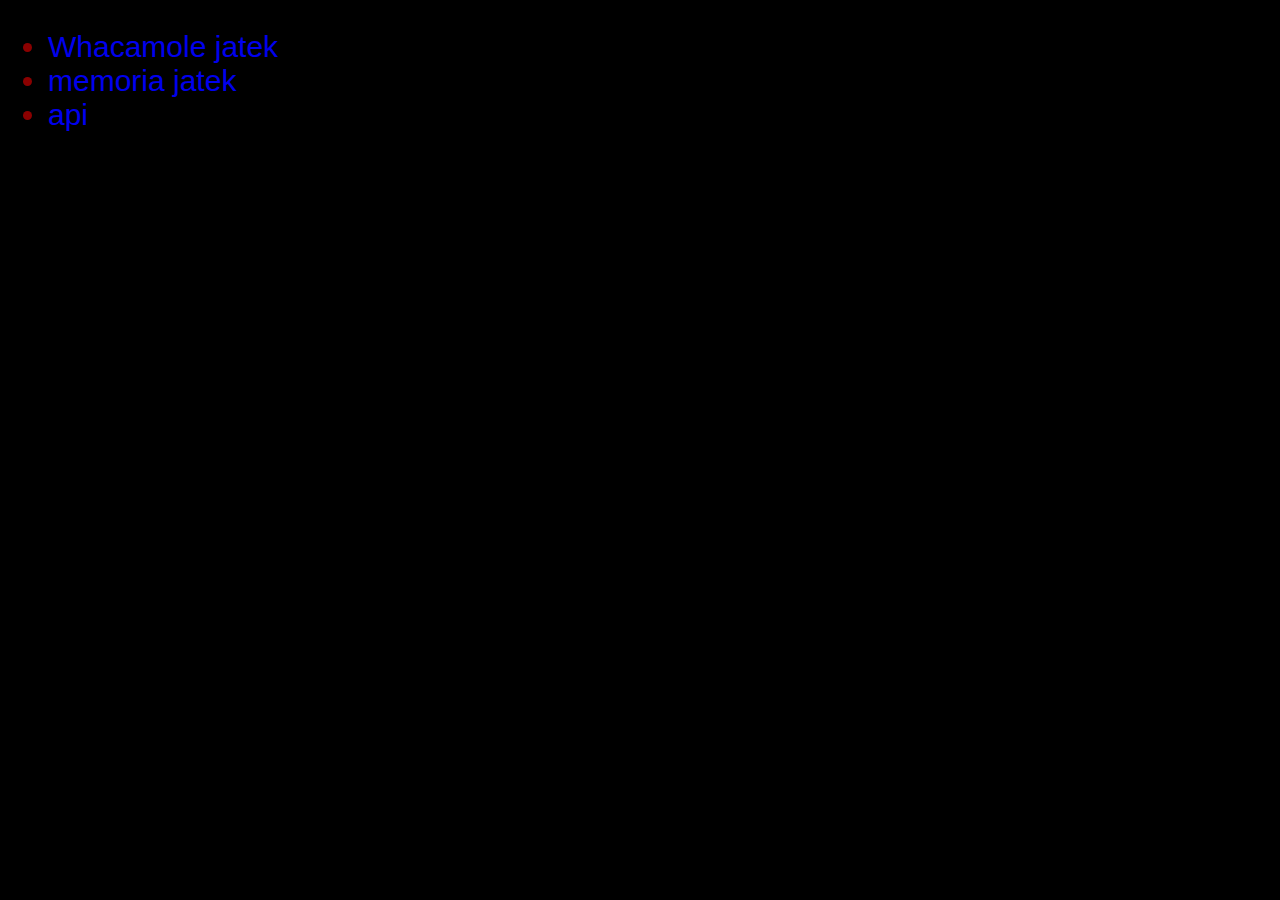
<file: index.html>
<!DOCTYPE html>
<html lang="en">
<head>
    <meta charset="UTF-8">
    <meta name="viewport" content="width=device-width, initial-scale=1.0">
    <title>bla_adam.github.io</title>
    <link rel="stylesheet" href="style.css">
</head>
<body>
    
    <ul>
        <li>
            <a href="whacamole-jatek-main/index.html">Whacamole jatek</a>
        </li>
        <li>
            <a href="memoria-jatek-main/index.html">memoria jatek</a>
        </li>
        <li>
            <a href="api gyak/index.html">api</a>
        </li>
    </ul>
</body>
</html>
</file>
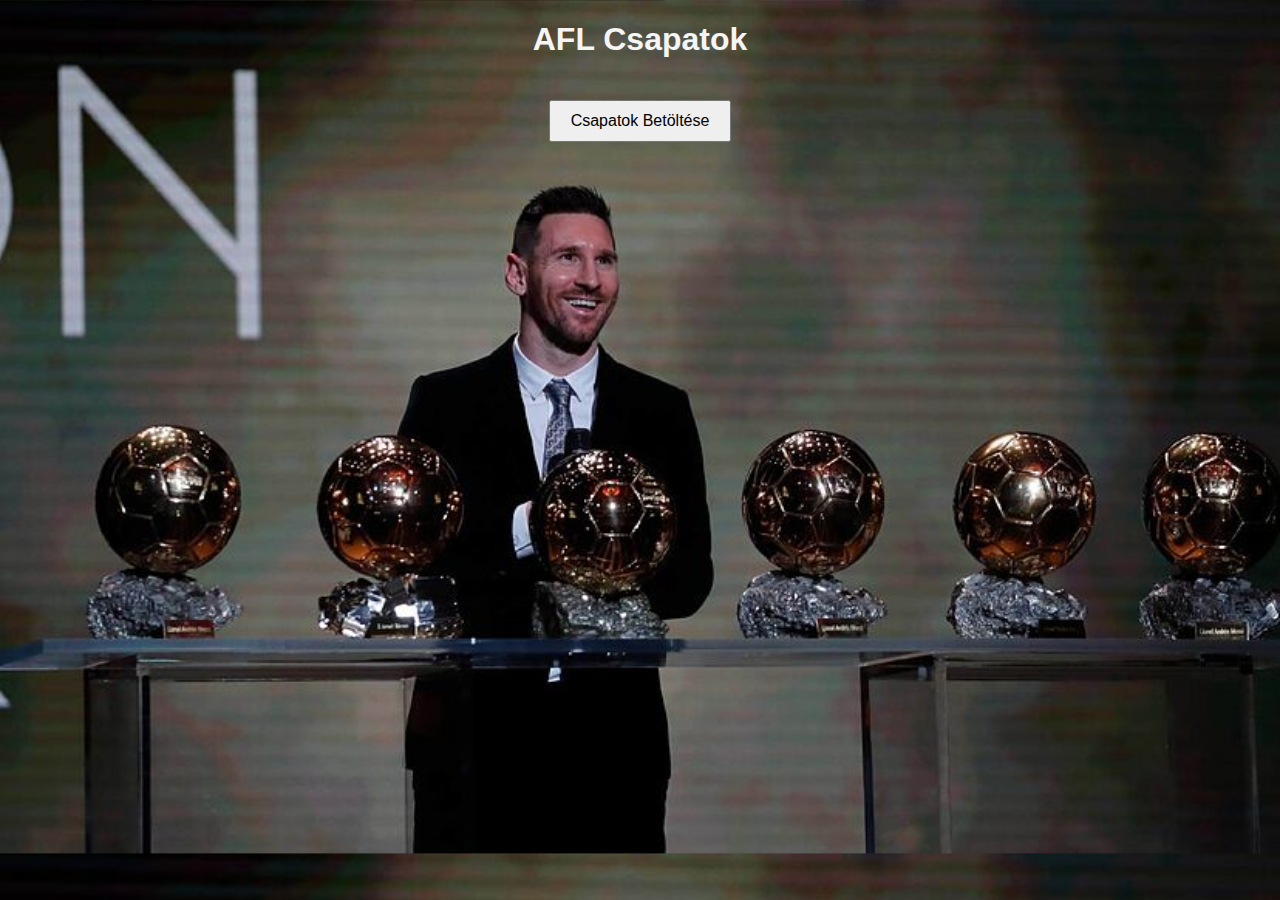
<file: api gyak/index.html>
<!DOCTYPE html>
<html lang="hu">
<head>
    <meta charset="UTF-8">
    <meta name="viewport" content="width=device-width, initial-scale=1.0">
    <title>AFL Csapatok</title>
    <link rel="stylesheet" href="style.css">
    <script src="script.js"defer></script>
    
</head>
<body>
    <h1>AFL Csapatok</h1>
    <button onclick="csapatok()">Csapatok Betöltése</button>
    <div id="csapatok"></div>
    
   
</body>
</html>
</file>
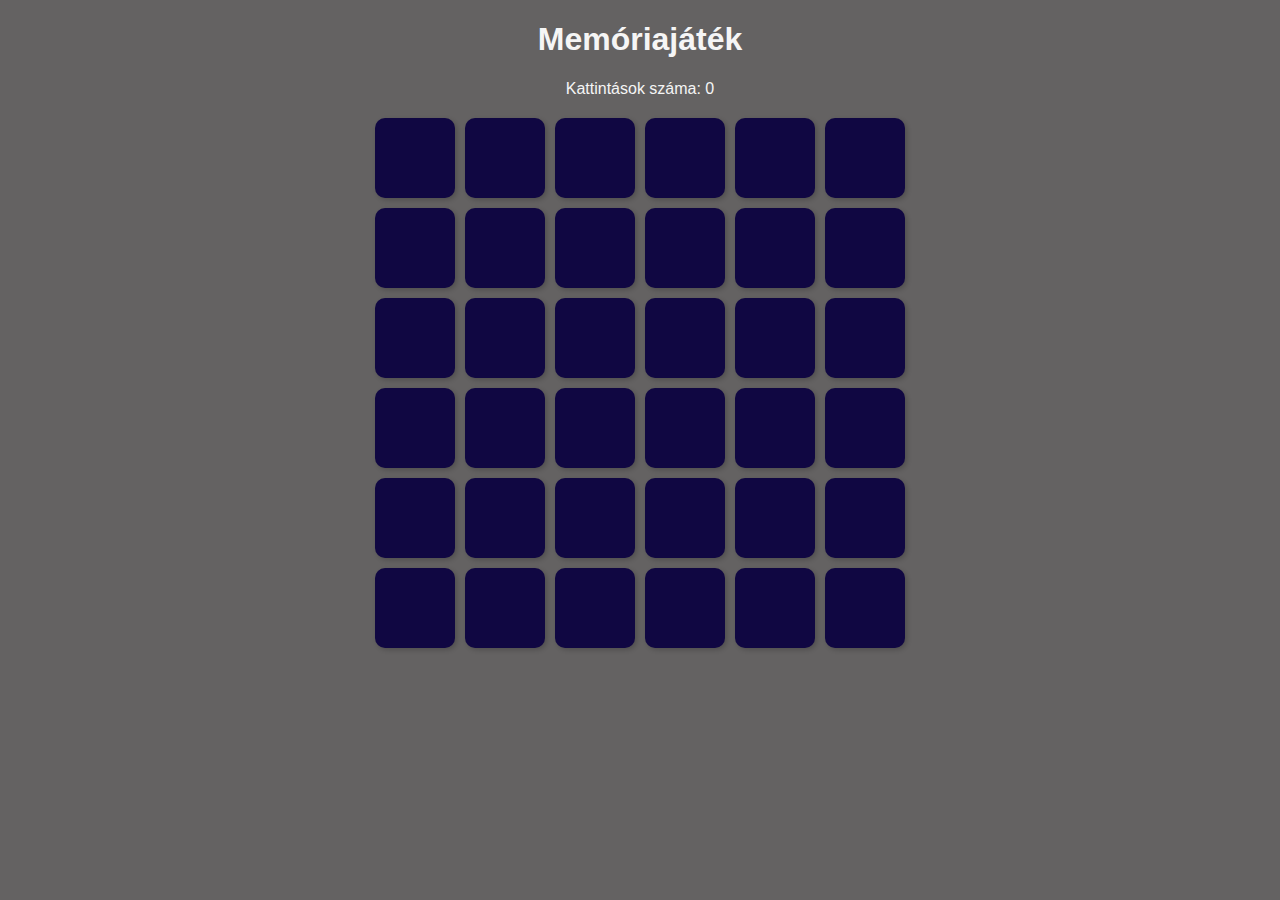
<file: memoria-jatek-main/index.html>
<!DOCTYPE html>
<html lang="hu">
<head>
    <meta charset="UTF-8">
    <meta name="viewport" content="width=device-width, initial-scale=1.0">
    <title>Memóriajáték</title>
    <link rel="stylesheet" href="style.css">
    <script src="script.js" defer></script>
</head>
<body>
    <header>
        <h1>Memóriajáték</h1>
        <p>Kattintások száma: <span id="click-count">0</span></p>
    </header>
    <div class="game-container" id="game-board"></div>
</body>
</html>
</file>
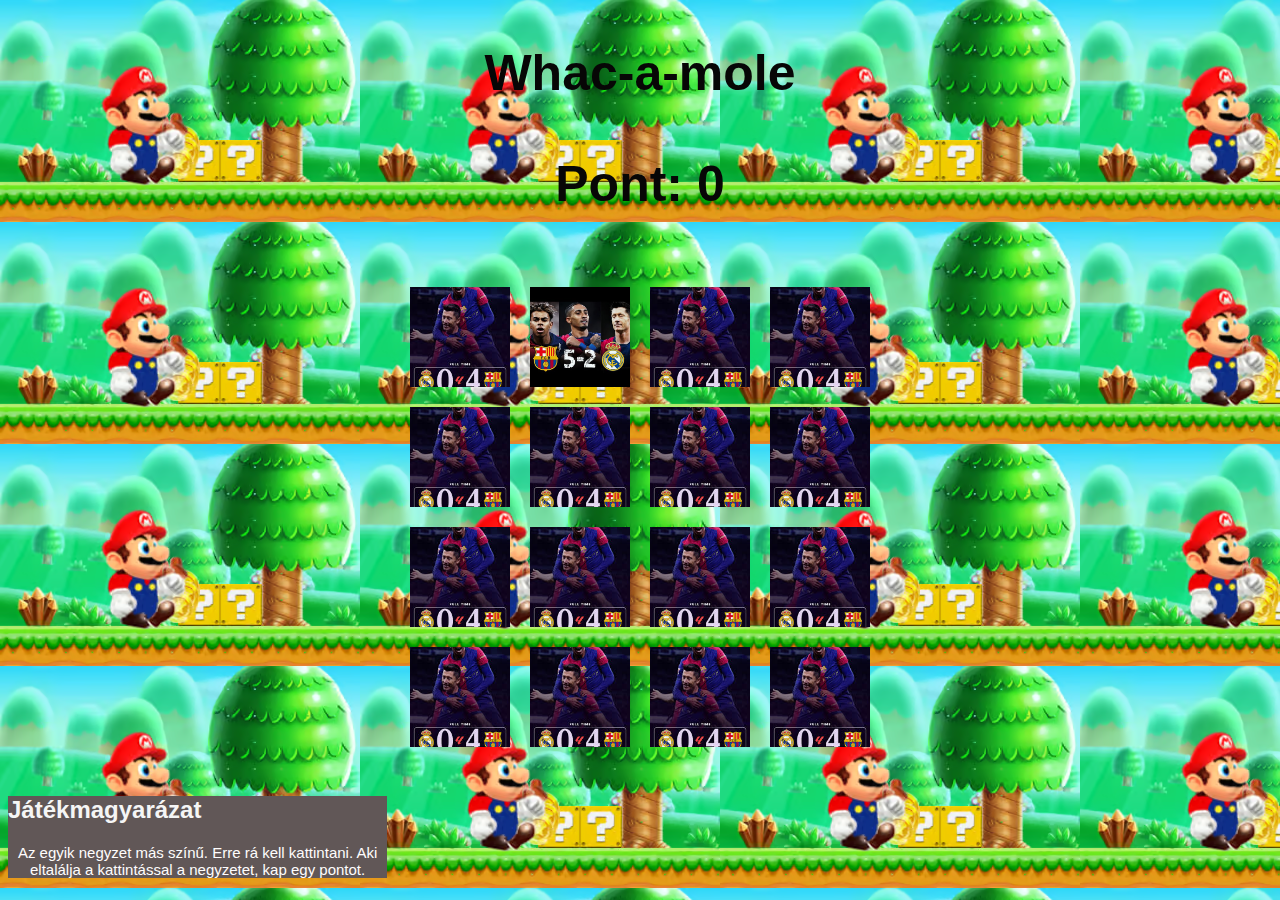
<file: whacamole-jatek-main/index.html>
<!DOCTYPE html>
<html lang="hu">
<head>
    <meta charset="UTF-8">
    <meta http-equiv="X-UA-Compatible" content="IE=edge">
    <meta name="viewport" content="width=device-width, initial-scale=1.0">
    <title>Whacamole</title>
    <link rel="stylesheet" href="style.css">
    <script src="script.js"defer></script>
</head>
<body>
    <header>
        <h1>Whac-a-mole</h1>
        <h1 id="pont">Pont: <span>0</span></h1>
    </header>
    
    <main>
        <div class="negyzet"></div>
        <div class="negyzet"></div>
        <div class="negyzet"></div>
        <div class="negyzet"></div>
        <div class="negyzet"></div>
        <div class="negyzet"></div>
        <div class="negyzet"></div>
        <div class="negyzet"></div>
        <div class="negyzet"></div>
        <div class="negyzet"></div>
        <div class="negyzet"></div>
        <div class="negyzet"></div>
        <div class="negyzet"></div>
        <div class="negyzet"></div>
        <div class="negyzet"></div>
        <div class="negyzet"></div>
       


    </main>

    <aside>
        <h2>Játékmagyarázat</h2>
        <p>Az egyik negyzet más színű. Erre rá kell kattintani. Aki eltalálja a kattintással a negyzetet, kap egy pontot.</p>
    </aside>


</body>
</html>
</file>
<file: style.css>
body{
    background-color: black;
    font-size: 30px;
    font-family: Impact, Haettenschweiler, 'Arial Narrow Bold', sans-serif;
    color: darkred;
}

ul li a{
    text-decoration: none;
}
</file>
<file: api gyak/style.css>
body {
    font-family: Arial, sans-serif;
    text-align: center;
    background-image: url(goat.jpg);
    background-size: 100%;
}

h1{
    color: whitesmoke;
}

div {
    display: grid;
    grid-template-columns: auto auto auto auto;
    justify-content: center;
    gap: 10px;
}
.csapat {
    border: 1px solid #ccccccf6;
    padding: 10px;
    margin: 10px;
    width: 300px;
    background-color: #f9f9f9;
}
button {
    margin: 20px;
    padding: 10px 20px;
    font-size: 16px;
    cursor: pointer;
}
</file>
<file: memoria-jatek-main/style.css>
body {
    font-family: Arial, sans-serif;
    text-align: center;
    background-color: #646262;
}

header {
    margin: 20px;
    color: whitesmoke;
}



.game-container {
    display: grid;
    grid-template-columns: repeat(6, 80px);
    grid-template-rows: repeat(6, 80px);
    grid-gap: 10px;
    justify-content: center;
}

.kartya {
    width: 80px;
    height: 80px;
    background-color: #100742;
    display: grid;
    align-items: center;
    justify-content: center;
    font-size: 24px;
    cursor: pointer;
    border-radius: 10px;
    box-shadow: 2px 2px 5px rgba(0, 0, 0, 0.2);
    transition: transform 0.3s ease;
}

.kartya:hover {
    background-color: #ccc;
    transform: scale(1.1);
}

.kartya.porget {
    background-color: white;
    pointer-events: none;
}
</file>
<file: whacamole-jatek-main/style.css>
body{
    background-color: rgb(0, 0, 0);
    font-family: 'Segoe UI', Tahoma, Geneva, Verdana, sans-serif;
    background-image: url(mariobck.avif);
}
h1
{
    text-align: center;
    font-size: 50px;
    color: rgb(7, 6, 6);
    padding: 10px;
}
p{
    color: rgb(255, 253, 253);
    text-align: center;
    font-size: 15px;
}
header div{
    color: rgb(0, 0, 0);
    text-align: center;
}

main{
    display: grid;
    grid-template-columns: repeat(4, 100px);
    grid-template-rows: 50px;
    gap:20px;
    justify-content: center;
    grid-template-rows: repeat(4, 100px);
padding: 30px;
}
.negyzet{
    transition: 0.3s;
    background-image: url(4-0.jpg);
    background-size: 125%;
    background-position:center ;

}
.negyzet:hover{
    background-color: red;
}
aside{
    color: rgb(12, 11, 11);
    background-color: rgb(97, 87, 87);
    color:whitesmoke ;
    width: 30%;
}
.cel{
    background-color: rgb(169, 192, 40);
 
      background-image: url(barca\ real\ 52.jpg);
      background-size: 125%;
      background-position:center ;

}
</file>
